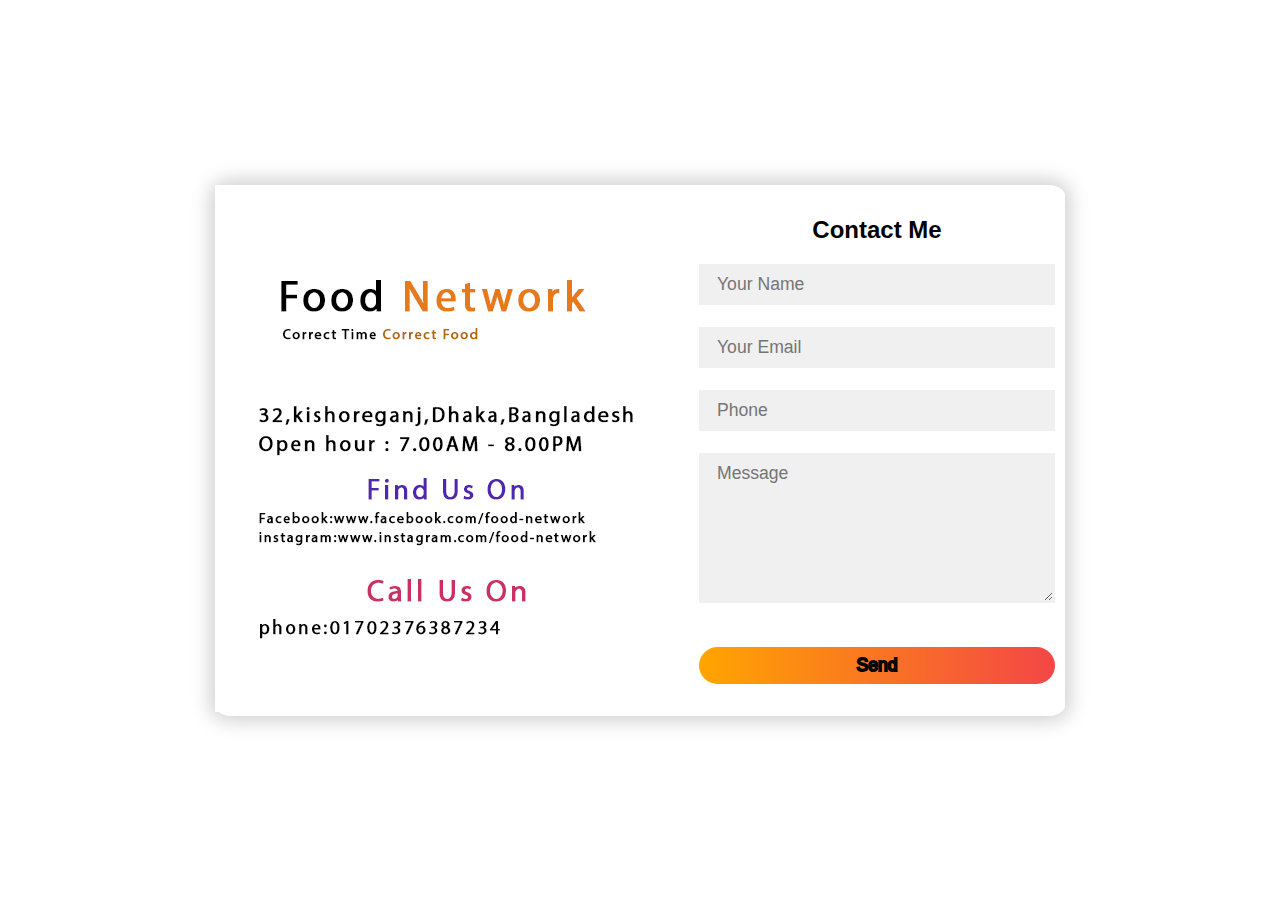
<file: contact.html>
<!DOCTYPE html>
<html lang="en">
  <head>
    <meta charset="UTF-8" />
    <meta http-equiv="X-UA-Compatible" content="IE=edge" />
    <meta name="viewport" content="width=device-width, initial-scale=1.0" />
    <title>Contact me</title>
    <link rel="stylesheet" href="CSS/style.css" />
  </head>
  <body>
    <body>
      <div class="container">
        <div class="contact-box">
          <div class="left"><img src="img/contact.png" alt="" /></div>
          <div class="right">
            <h2>Contact Me</h2>
            <input type="text" class="field" placeholder="Your Name" />
            <input type="text" class="field" placeholder="Your Email" />
            <input type="text" class="field" placeholder="Phone" />
            <textarea placeholder="Message" class="field"></textarea>
            <button class="btn">Send</button>
          </div>
        </div>
      </div>
    </body>
  </body>
</html>
</file>
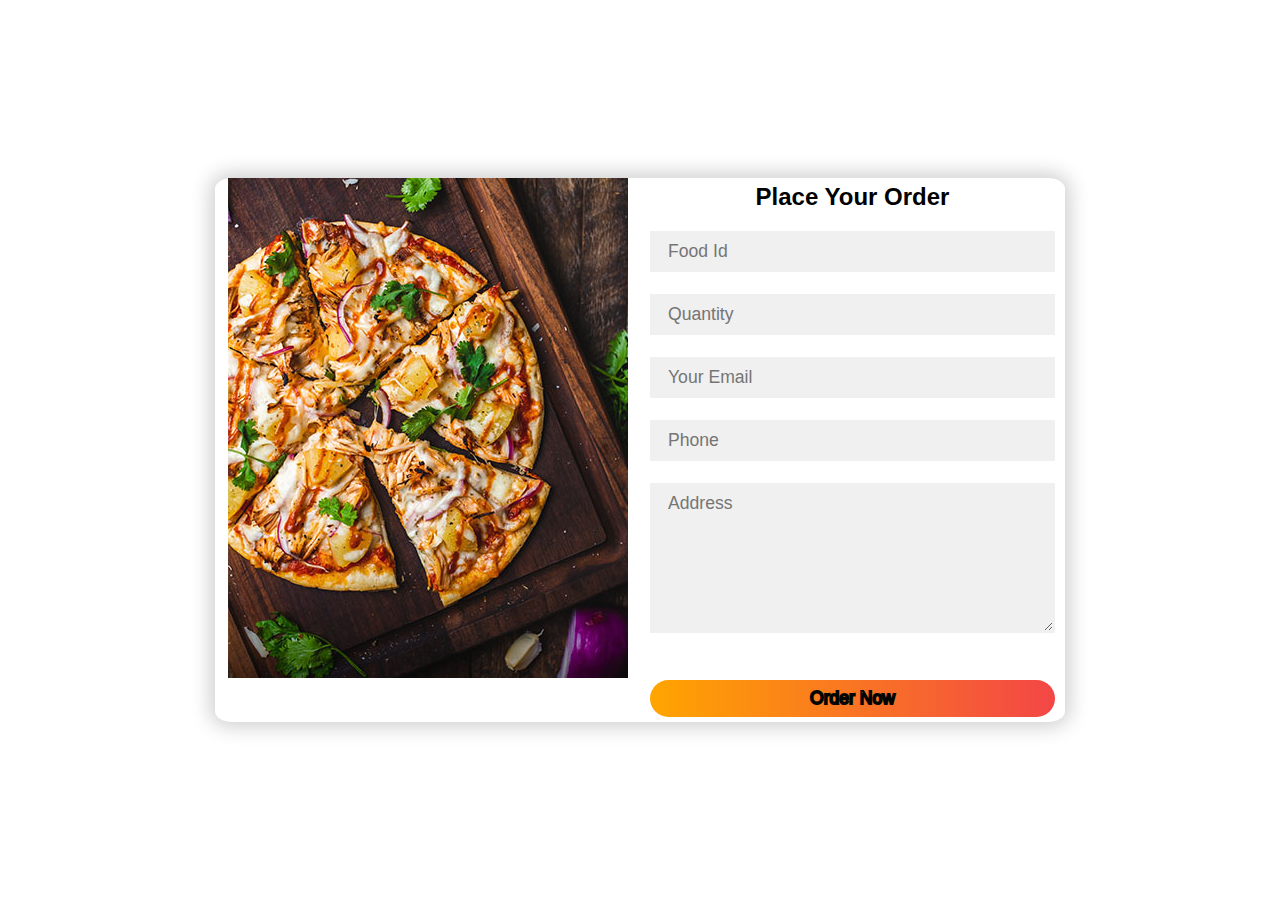
<file: order.html>
<!DOCTYPE html>
<html lang="en">
  <head>
    <meta charset="UTF-8" />
    <meta http-equiv="X-UA-Compatible" content="IE=edge" />
    <meta name="viewport" content="width=device-width, initial-scale=1.0" />
    <title>Order Food</title>
    <link rel="stylesheet" href="CSS/style.css" />
  </head>
  <body>
    <body>
      <div class="container">
        <div class="contact-box">
          <div class="left"><img src="img/pizza.jpg" alt="" srcset="" /></div>
          <div class="right">
            <h2>Place Your Order</h2>
            <input type="text" class="field" placeholder="Food Id" />
            <input
              type="number"
              name=""
              class="field"
              placeholder="Quantity"
              id="" />
            <input type="text" class="field" placeholder="Your Email" />
            <input type="text" class="field" placeholder="Phone" />
            <textarea placeholder="Address" class="field"></textarea>
            <button class="btn">Order Now</button>
          </div>
        </div>
      </div>
    </body>
  </body>
</html>
</file>
<file: CSS/style.css>
/* Universal Start */
* {
  margin: 0;
  padding: 0;
  box-sizing: border-box;
  scroll-behavior: smooth;
}

.text-center {
  text-align: center;
}

.secondary {
  color: orange;
}

.img-responsive {
  width: 100%;

}
h1 {
  padding: 0 0 2.5% 0;
  font-size: 3rem;
}
h2 {
  font-family: "Trebuchet MS", "Lucida Sans Unicode", "Lucida Grande",
    "Lucida Sans", Arial, sans-serif;
}

p {
  font-family: Verdana, Geneva, Tahoma, sans-serif;
  color: gray;
}

button {
  margin-top: 5%;
  color: #fff;
  padding: 2.5%;
  background-image: linear-gradient(to right, orange, rgb(243, 70, 70));
  border-radius: 25px;
  cursor: pointer;
  border: transparent;
}

button:hover {
  background-image: linear-gradient(to left, orange, rgb(243, 70, 70));
}

button a {
  text-decoration: none;
  color: #fff;
}

/* Universal End*/

/* <!-- Nav Section Start --> */

.navbar {
  background-color: rgba(221, 205, 150, 0.5);
}

.topNav {
  display: flex;
  justify-content: space-between;
  padding: 2.5%;
  height: 10vh;
}

.navBar a {
  text-decoration: none;
  font-weight: 800;
}

.topNav .logo a {
  color: #111;
  font-weight: 900;
  letter-spacing: 0.1em;
  font-family: "Franklin Gothic Medium", "Arial Narrow", Arial, sans-serif;
}

.topNav .logo a span {
  color: orange;
}

.topNav .nav-Items {
  margin-right: 1%;
}

.topNav .nav-Items a {
  margin-right: 1em;
  color: #111;
}

.topNav .nav-Items a:hover {
  color: orange;
}

/* <!-- Nav Section End --> */

/* Welcome Section Start */

.welcomeMain {
  display: flex;
  /* border: 2px solid; */
  margin: 0 5%;
}

.welcomeMain .welcomeLeft {
  padding-top: 10%;
  width: 85%;
}

.welcomeMain .welcomeRight {
  width: 70%;
  margin-top: 5%;
}

.welcomeMain .welcomeRight img {
  max-width: 100%;
  max-height: 80vh;
}

.welcomeLeft h1 {
  font-size: 2em;
  padding-bottom: 3%;
  letter-spacing: 2px;
  font-weight: 800;
  font-family: "Franklin Gothic Medium", "Arial Narrow", Arial, sans-serif;
}

.welcomeLeft h1 span {
  color: orange;
}

.welcomeLeft p {
  color: gray;
  padding-bottom: 7%;
}

/* Welcome Section End */

/* About Section Start */

section.about {
  background-image: url("../img/7.png");
  background-repeat: no-repeat;
  /* background-position: center; */
  /* width: 100vw; */
  /* border: 2px solid; */
  box-shadow: 10px 10px 10px 10px rgba(0, 0, 0, 0.2);
  background-size: cover;
}

.aboutMain {
  display: flex;
  /* border: 2px solid; */
  margin: 2.5%;
  margin-top: 10%;
}

.aboutMain .aboutLeft {
  width: 50%;
  margin-top: 10%;
}

.aboutMain .aboutRight {
  width: 50%;
  margin-top: 20%;
}

.aboutMain .aboutRight h1 {
  padding-bottom: 4%;
  font-size: 3rem;
}
.aboutMain .aboutRight p {
  padding-bottom: 10%;
}

.aboutMain .aboutLeft img {
  max-width: 100%;
  max-height: 80vh;
}

/* About Section End */

/* Recipies Section Start */

.recipies {
  margin-top: 5%;
}

.recipieControl {
  display: flex;
}

.recBox {
  padding: 5%;
  margin: 5%;
  box-shadow: 5px 10px 10px 5px rgba(0, 0, 0, 0.1);
  border-radius: 4%;
}

.recBox img {
  width: 100%;
  margin-bottom: 10%;
}

/* Recipies Section End */

/* Status Bar Start */

.statusBar {
  /* border: 2px solid; */
  margin: 4% 2%;
  padding: 3%;
  box-shadow: 10px 10px 10px 10px rgba(0, 0, 0, 0.2);
  border-radius: 20px;
}

.statusMain {
  display: flex;
  justify-content: space-between;
}
/* Status Bar End */

/* Food Setcion Start */

.foods {
  margin-top: 5%;
}

.foodArea {
  display: flex;
}

.foodBox {
  padding: 5%;
  margin: 5%;
  box-shadow: 5px 10px 10px 5px rgba(0, 0, 0, 0.1);
  border-radius: 4%;
  border: 2px solid;
}

.foodBox img {
  max-width: 100%;
}

.imgDesc h2 {
  width: 100%;
  font-size: 20px;
  font-weight: 900;
  padding-bottom: 2%;
}

/* Food Setcion End */
/* footer Start */
section.footer {
  background-color: #111;
  margin-top: 5%;
}
.footer h1 span {
  color: orange;
}
.footer h1 {
  color: gray;
  padding-top: 3%;
}

.footer h3 {
  color: #fff;
  padding: 2% 0;
}
/* footer end */

/* order */
* {
  padding: 0;
  margin: 0;
  box-sizing: border-box;
  font-family: "Quicksand", sans-serif;
}

body {
  height: 100vh;
  width: 100%;
}

.container {
  position: relative;
  width: 100%;
  height: 100%;
  display: flex;
  justify-content: center;
  align-items: center;
  padding: 20px 10px;
}

.contact-box {
  max-width: 850px;
  display: grid;
  grid-template-columns: repeat(2, 1fr);
  justify-content: center;
  align-items: center;
  text-align: center;
  background-color: #fff;
  box-shadow: 0px 0px 19px 5px rgba(0, 0, 0, 0.19);
  border-radius: 2%;
}

.left {
  background: no-repeat center;
  background-size: cover;
  height: 100%;
}

.right {
  padding: 5px 10px;
}

h2 {
  position: relative;
  padding: 0 0 10px;
  margin-bottom: 10px;
}

.field {
  width: 100%;
  border: 2px solid rgba(0, 0, 0, 0);
  outline: none;
  background-color: rgba(230, 230, 230, 0.6);
  padding: 0.5rem 1rem;
  font-size: 1.1rem;
  margin-bottom: 22px;
  transition: 0.3s;
}

.field:hover {
  background-color: rgba(0, 0, 0, 0.1);
}

textarea {
  min-height: 150px;
}

.btn {
  width: 100%;
  padding: 0.5rem 1rem;
  /* background-color: #2ecc71; */
  color: #fff;
  font-size: 1.1rem;
  border: none;
  outline: green;
  cursor: pointer;
  transition: 0.3s;
  -webkit-text-stroke: #000000 2px;
}

.btn:hover {
  /* border: 2px solid green; */
  background-color: aliceblue;
}

.field:focus {
  border: 2px solid rgba(30, 85, 250, 0.47);
  background-color: #fff;
}
/* contact */
* {
  padding: 0;
  margin: 0;
  box-sizing: border-box;
  font-family: "Quicksand", sans-serif;
}

body {
  height: 100vh;
  width: 100%;
}

.container {
  position: relative;
  width: 100%;
  height: 100%;
  display: flex;
  justify-content: center;
  align-items: center;
  padding: 20px 10px;
}

.contact-box {
  max-width: 850px;
  display: grid;
  grid-template-columns: repeat(2, 1fr);
  justify-content: center;
  align-items: center;
  text-align: center;
  background-color: #fff;
  box-shadow: 0px 0px 19px 5px rgba(0, 0, 0, 0.19);
  border-radius: 2%;
}

.left {
  background: no-repeat center;
  background-size: cover;
  height: 100%;
}

.right {
  padding: 5px 10px;
}

h2 {
  position: relative;
  padding: 0 0 10px;
  margin-bottom: 10px;
}

.field {
  width: 100%;
  border: 2px solid rgba(0, 0, 0, 0);
  outline: none;
  background-color: rgba(230, 230, 230, 0.6);
  padding: 0.5rem 1rem;
  font-size: 1.1rem;
  margin-bottom: 22px;
  transition: 0.3s;
}

.field:hover {
  background-color: rgba(0, 0, 0, 0.1);
}

textarea {
  min-height: 150px;
}

.btn {
  width: 100%;
  padding: 0.5rem 1rem;
  /* background-color: #2ecc71; */
  color: #fff;
  font-size: 1.1rem;
  border: none;
  outline: green;
  cursor: pointer;
  transition: 0.3s;
  -webkit-text-stroke: #020503 2px;
}

.btn:hover {
  /* border: 2px solid green; */
  background-color: aliceblue;
}

.field:focus {
  border: 2px solid rgba(30, 85, 250, 0.47);
  background-color: #fff;
}
</file>
